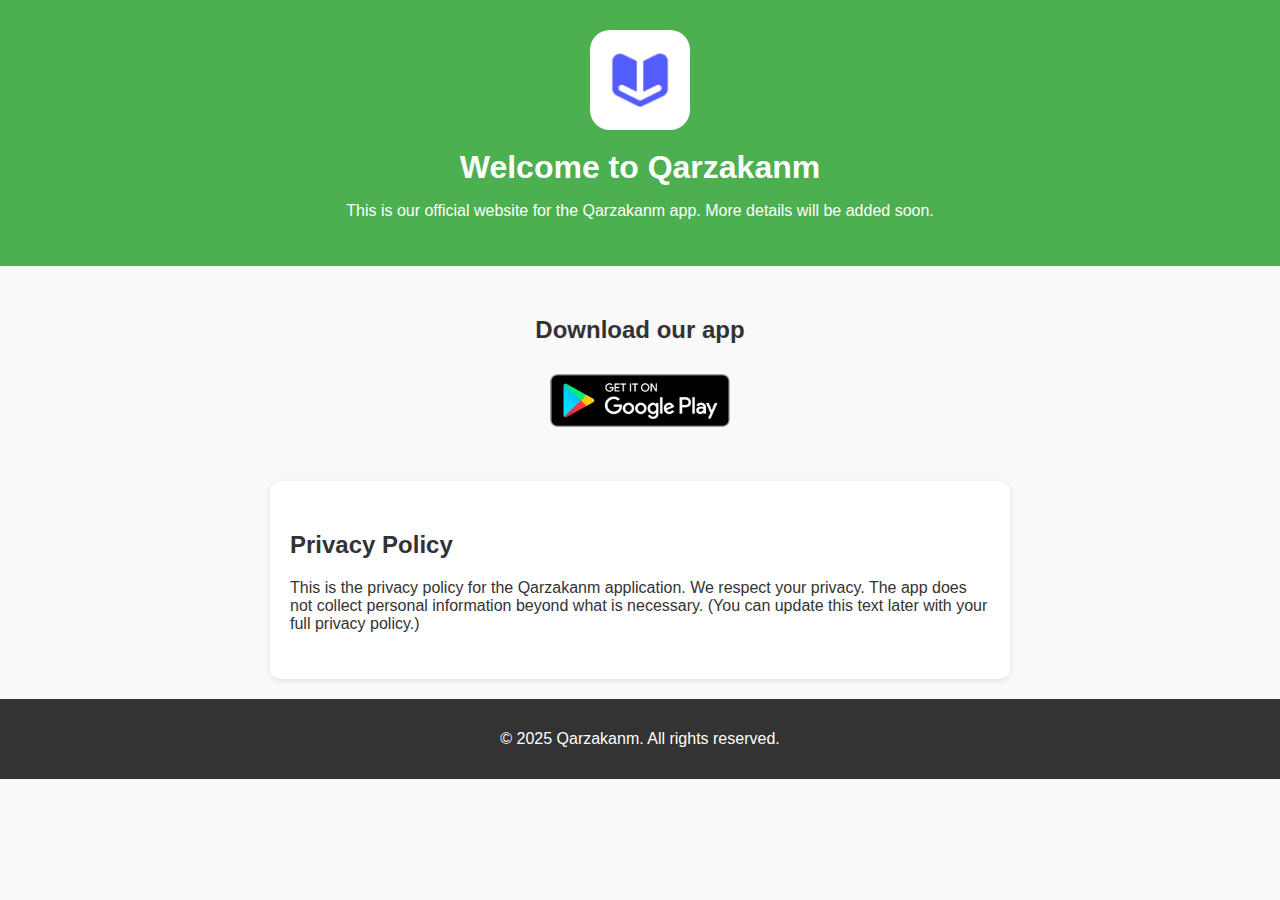
<file: index.html>
<!DOCTYPE html>
<html lang="en">
<head>
  <meta charset="UTF-8">
  <meta name="viewport" content="width=device-width, initial-scale=1.0">
  <title>Qarzakanm App</title>
  <link rel="stylesheet" href="style.css">
</head>
<body>
  <!-- Header -->
  <header>
    <img src="icon.png" alt="App Logo" class="logo">
    <h1>Welcome to Qarzakanm</h1>
    <p>This is our official website for the Qarzakanm app. More details will be added soon.</p>
  </header>

  <!-- Download Button -->
  <section class="download">
    <h2>Download our app</h2>
    <a href="https://play.google.com/store/apps/details?id=com.your.package" target="_blank">
      <img src="playstore.png" alt="Get it on Google Play" class="play-btn">
    </a>
  </section>

  <!-- Privacy Policy -->
  <section class="privacy">
    <h2>Privacy Policy</h2>
    <p>
      This is the privacy policy for the Qarzakanm application.  
      We respect your privacy. The app does not collect personal information beyond what is necessary.  
      (You can update this text later with your full privacy policy.)
    </p>
  </section>

  <!-- Footer -->
  <footer>
    <p>© 2025 Qarzakanm. All rights reserved.</p>
  </footer>
</body>
</html>
</file>
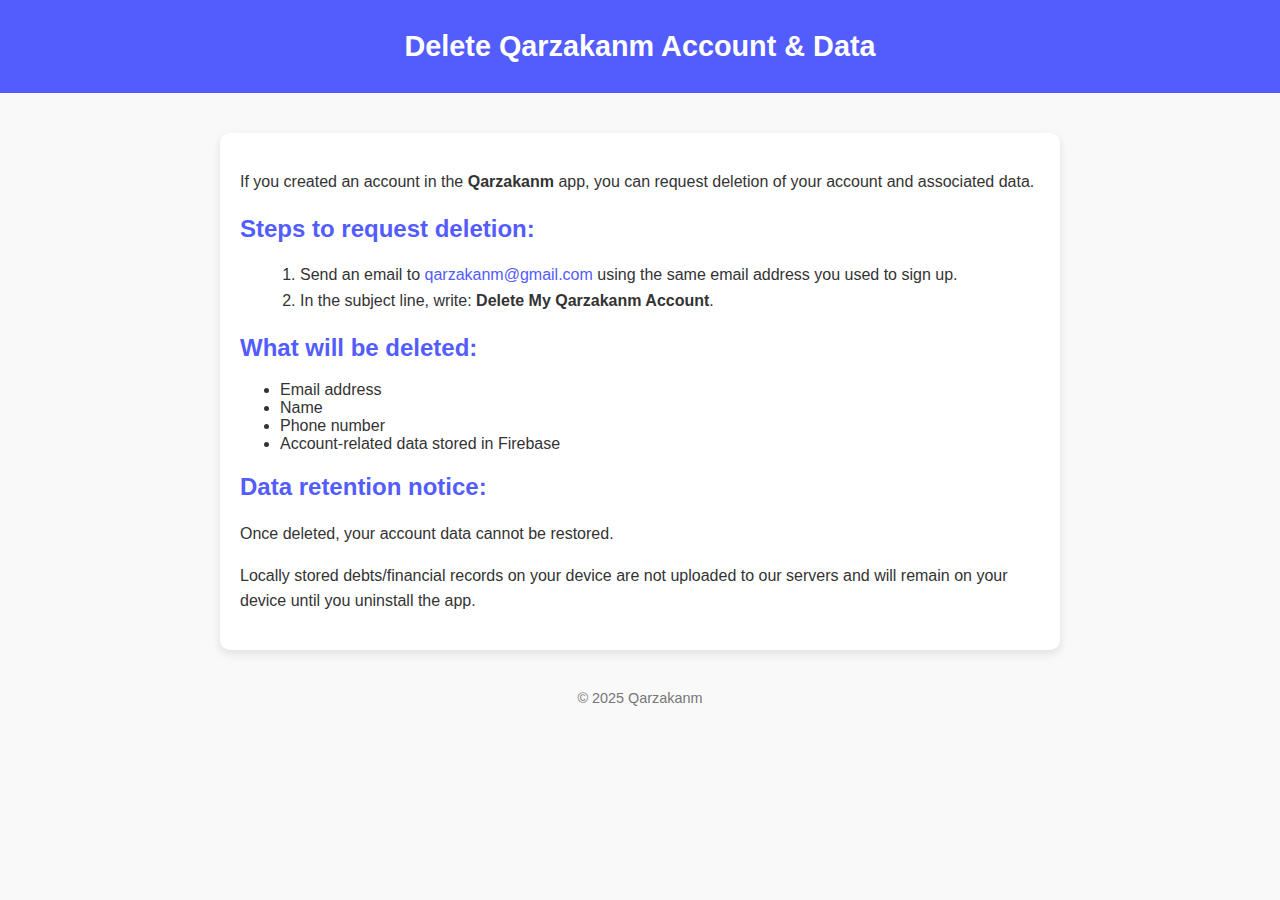
<file: delete-account.html>
<!DOCTYPE html>
<html lang="en">
<head>
  <meta charset="UTF-8">
  <meta name="viewport" content="width=device-width, initial-scale=1.0">
  <title>Delete Qarzakanm Account</title>
  <style>
    body {
      font-family: Arial, sans-serif;
      background: #f9f9f9;
      color: #333;
      margin: 0;
      padding: 0;
    }

    header {
      background-color: #535CFD;
      color: #fff;
      text-align: center;
      padding: 30px 20px;
    }

    header h1 {
      margin: 0;
      font-size: 1.8rem;
    }

    main {
      max-width: 800px;
      margin: 40px auto;
      padding: 20px;
      background: #fff;
      border-radius: 10px;
      box-shadow: 0 4px 10px rgba(0,0,0,0.1);
    }

    h2 {
      color: #535CFD;
    }

    p {
      line-height: 1.6;
    }

    ol {
      margin-left: 20px;
      line-height: 1.6;
    }

    a {
      color: #535CFD;
      text-decoration: none;
    }

    a:hover {
      text-decoration: underline;
    }

    footer {
      text-align: center;
      margin: 40px 0;
      color: #777;
      font-size: 0.9rem;
    }
  </style>
</head>
<body>
  <header>
    <h1>Delete Qarzakanm Account & Data</h1>
  </header>

  <main>
    <p>If you created an account in the <strong>Qarzakanm</strong> app, you can request deletion of your account and associated data.</p>

    <h2>Steps to request deletion:</h2>
    <ol>
      <li>Send an email to <a href="mailto:qarzakanm@gmail.com">qarzakanm@gmail.com</a> using the same email address you used to sign up.</li>
      <li>In the subject line, write: <strong>Delete My Qarzakanm Account</strong>.</li>
    </ol>

    <h2>What will be deleted:</h2>
    <ul>
      <li>Email address</li>
      <li>Name</li>
      <li>Phone number</li>
      <li>Account-related data stored in Firebase</li>
    </ul>

    <h2>Data retention notice:</h2>
    <p>Once deleted, your account data cannot be restored.</p>
    <p>Locally stored debts/financial records on your device are not uploaded to our servers and will remain on your device until you uninstall the app.</p>

 </main>

  <footer>
    &copy; 2025 Qarzakanm
  </footer>
</body>
</html>
</file>
<file: style.css>
body {
  font-family: Arial, sans-serif;
  margin: 0;
  padding: 0;
  text-align: center;
  background: #f9f9f9;
  color: #333;
}

header {
  padding: 30px 20px;
  background: #4CAF50;
  color: white;
}

.logo {
  width: 100px;
  height: 100px;
  border-radius: 20px;
}

h1 {
  margin: 15px 0 5px;
}

.download {
  padding: 30px 20px;
}

.play-btn {
  width: 180px;
  margin-top: 10px;
}

.privacy {
  background: #fff;
  padding: 30px 20px;
  margin: 20px auto;
  max-width: 700px;
  border-radius: 10px;
  box-shadow: 0 2px 6px rgba(0,0,0,0.1);
  text-align: left;
}


/* Buttons Style */
.buttons {
  display: flex;
  justify-content: center;
  gap: 15px;
  margin-top: 20px;
  flex-wrap: wrap;
}

.btn {
  display: flex;
  align-items: center;
  gap: 10px;
  padding: 12px 20px;
  border-radius: 10px;
  background: #fff;
  color: #000;
  font-weight: bold;
  text-decoration: none;
  transition: transform 0.2s ease, box-shadow 0.2s ease;
  font-size: 16px;
}

.btn:hover {
  transform: translateY(-3px);
  box-shadow: 0 6px 12px rgba(0,0,0,0.2);
}

.btn i {
  font-size: 20px;
}

.btn.playstore {
  background: #34a853;
  color: #fff;
}


footer {
  background: #333;
  color: white;
  padding: 15px;
  margin-top: 20px;
}
</file>
